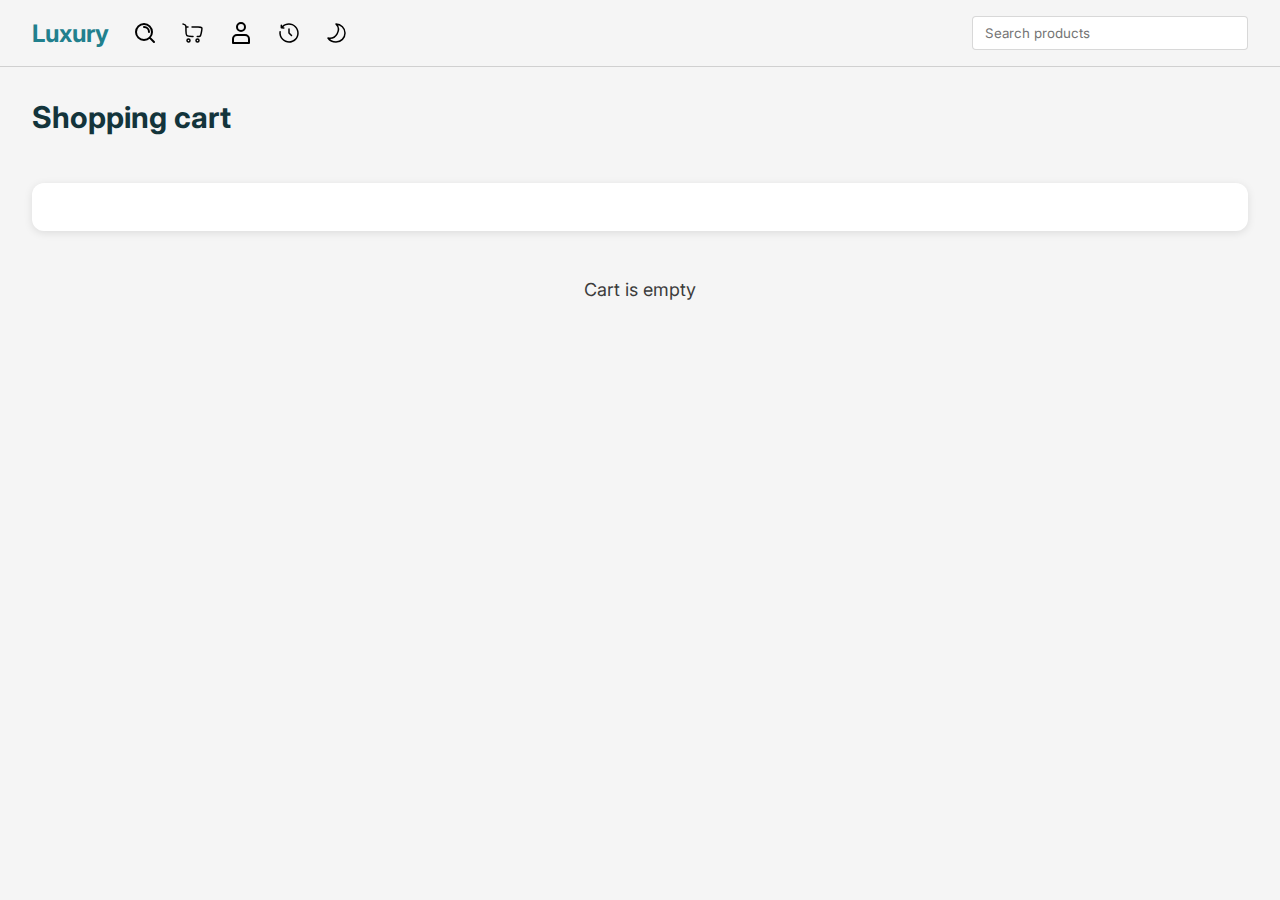
<file: cart.html>
<!doctype html>
<html lang="ru" xmlns="http://www.w3.org/1999/html">
    <head>
        <meta charset="UTF-8" />
        <meta name="viewport" content="width=device-width, user-scalable=no, initial-scale=1.0, maximum-scale=1.0, minimum-scale=1.0" />
        <meta http-equiv="X-UA-Compatible" content="ie=edge" />
        <link rel="stylesheet" href="styles/index.css">
        <link rel="stylesheet" href="styles/variables.css">
        <link rel="stylesheet" href="styles/cart.css">
        <title>PROD 2</title>
    </head>
    <body>
     <div class="header">
        <div class="header-left">
            <h1 class="head">Luxury</h1>
            <a href="./index.html" data-test-id="menu-shop">
                <img src="./images/icons/search.svg" alt="Cart"> 
            </a>
            <a href="./cart.html" class="cart-link" data-test-id="menu-cart">
                <img src="./images/icons/cart.svg" alt="Cart">
                <span class="cart-count" data-test-id="cart-badge"></span>
            </a>
            <a href="profile.html" data-test-id="menu-profile">
                <img src="./images/icons/profile.svg" alt="Profile">
            </a>
            <a href="./history.html" data-test-id="menu-history">
                <img src="./images/icons/history.svg" alt="History">
            </a>
            <div dark data-test-id="theme-toggle">
                <img src="./images/icons/moon.svg" alt="Dark">
            </div>
        </div>
        <div class="header-right">
            <input type="text" placeholder="Search products" class="search-input">
        </div>
     </div>
     <div class="main">
        <h1>Shopping cart</h1>
        <div class="cart-items"></div>
        <div class="total"></div>
        <div class="cart-empty"></div>
     </div>

     <div class="modal-overlay" id="removeModal" data-test-id="remove-confirm-modal">
        <div class="modal">
            <p>Remove Product?</p>
            <div class="modal-buttons">
                <button class="modal-button">Yes, remove</button>
                <button class="modal-button modal-button-secondary">Cancel</button>
            </div>
        </div>
     </div>

     <div class="notification"></div>
    
    </body> 
    <script src="dark.js"></script>
    <script src="cart.js"></script>
</html>
</file>
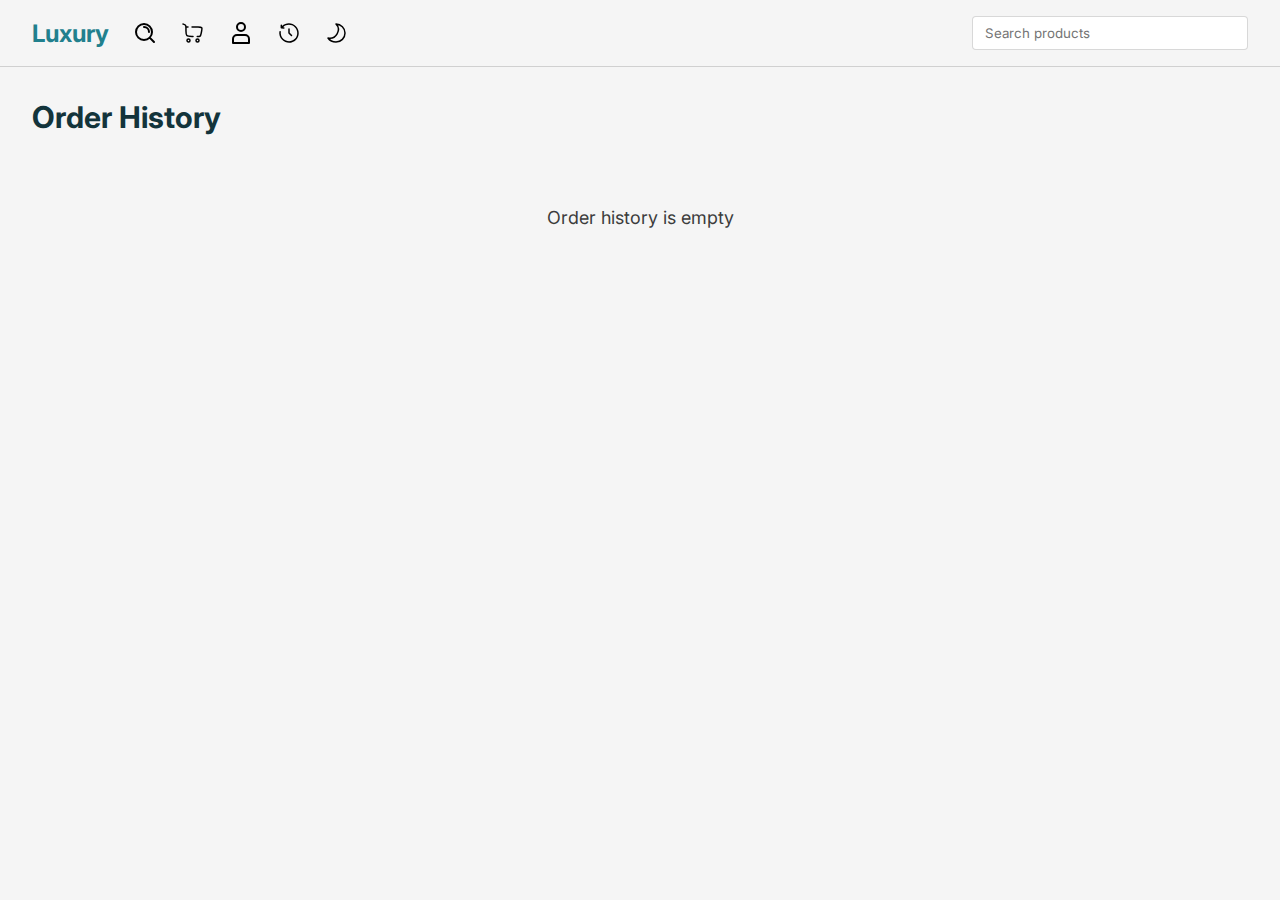
<file: history.html>
<!doctype html>
<html lang="ru" xmlns="http://www.w3.org/1999/html">
    <head>
        <meta charset="UTF-8" />
        <meta name="viewport" content="width=device-width, user-scalable=no, initial-scale=1.0, maximum-scale=1.0, minimum-scale=1.0" />
        <meta http-equiv="X-UA-Compatible" content="ie=edge" />
        <link rel="stylesheet" href="styles/index.css">
        <link rel="stylesheet" href="styles/variables.css">
        <link rel="stylesheet" href="styles/history.css">
        <title>PROD 2</title>
    </head>
    <body>
     <div class="header">
        <div class="header-left">
            <h1 class="head">Luxury</h1>
            <a href="./index.html" data-test-id="menu-shop">
                <img src="./images/icons/search.svg" alt="Cart"> 
            </a>
            <a href="./cart.html" class="cart-link" data-test-id="menu-cart">
                <img src="./images/icons/cart.svg" alt="Cart">
                <span class="cart-count" data-test-id="cart-badge"></span>
            </a>
            <a href="profile.html" data-test-id="menu-profile">
                <img src="./images/icons/profile.svg" alt="Profile">
            </a>
            <a href="./history.html" data-test-id="menu-history">
                <img src="./images/icons/history.svg" alt="History">
            </a>
            <div dark data-test-id="theme-toggle">
                <img src="./images/icons/moon.svg" alt="Dark">
            </div>
        </div>
        <div class="header-right">
            <input type="text" placeholder="Search products" class="search-input">
        </div>
     </div>
     <div class="main">
        <h1>Order History</h1>
        <div class="orders"></div>
        <div class="empty"></div>
     </div>
    
    </body> 
    <script src="dark.js"></script>
    <script src="history.js"></script>
</html>
</file>
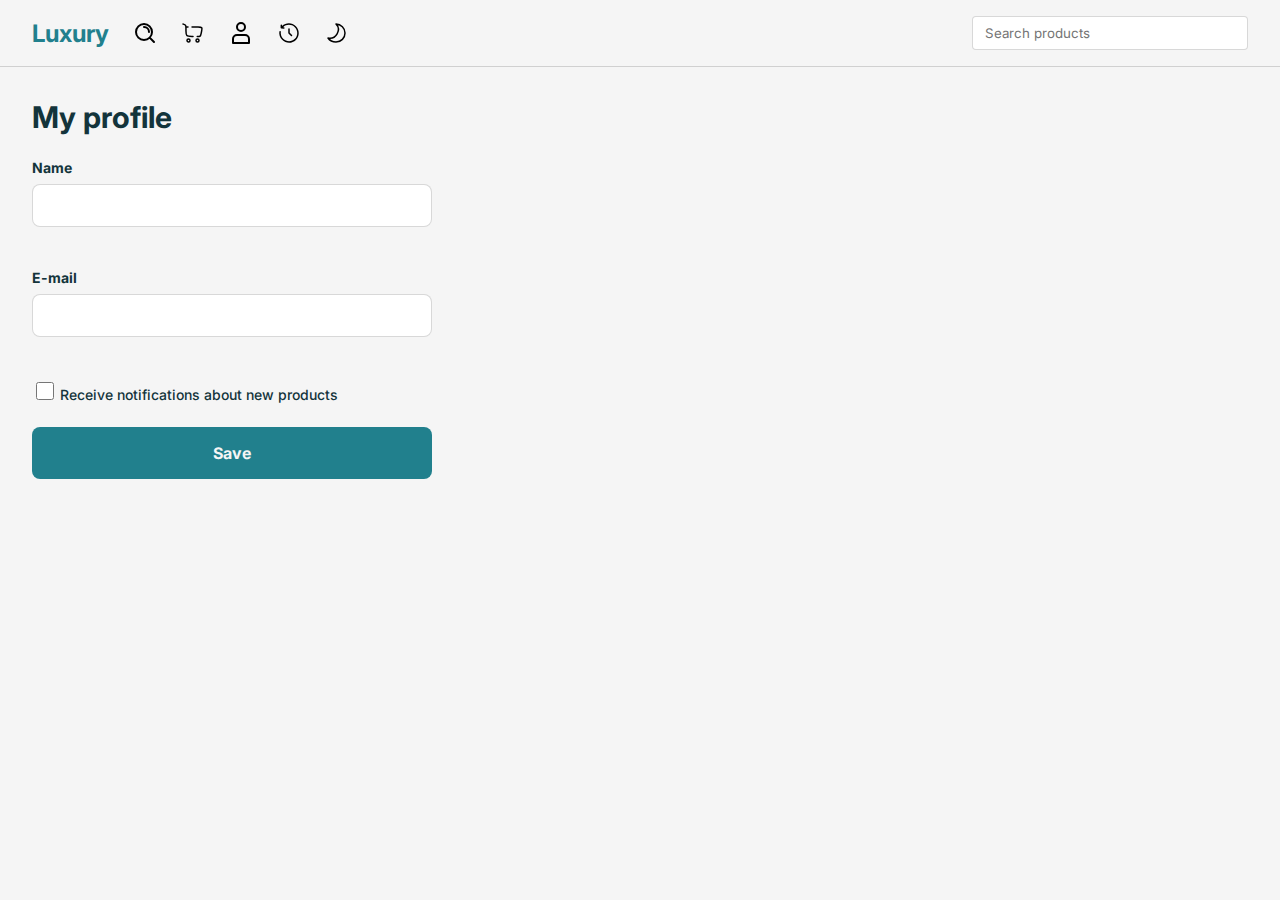
<file: profile.html>
<!doctype html>
<html lang="ru" xmlns="http://www.w3.org/1999/html">
    <head>
        <meta charset="UTF-8" />
        <meta name="viewport" content="width=device-width, user-scalable=no, initial-scale=1.0, maximum-scale=1.0, minimum-scale=1.0" />
        <meta http-equiv="X-UA-Compatible" content="ie=edge" />
        <link rel="stylesheet" href="styles/index.css">
        <link rel="stylesheet" href="styles/variables.css">
        <link rel="stylesheet" href="profile.css">
        <title>PROD 2</title>
    </head>
    <body>
     <div class="header">
        <div class="header-left">
            <h1 class="head">Luxury</h1>
            <a href="./index.html" data-test-id="menu-shop">
                <img src="./images/icons/search.svg" alt="Cart"> 
            </a>
            <a href="./cart.html" class="cart-link" data-test-id="menu-cart">
                <img src="./images/icons/cart.svg" alt="Cart">
                <span class="cart-count" data-test-id="cart-badge"></span>
            </a>
            <a href="profile.html" data-test-id="menu-profile">
                <img src="./images/icons/profile.svg" alt="Profile">
            </a>
            <a href="./history.html" data-test-id="menu-history">
                <img src="./images/icons/history.svg" alt="History">
            </a>
            <div dark data-test-id="theme-toggle">
                <img src="./images/icons/moon.svg" alt="Dark">
            </div>
        </div>
        <div class="header-right">
            <input type="text" placeholder="Search products" class="search-input">
        </div>
     </div>
    <div class="main">
        <h1>My profile</h1>
        <form id="profileForm" data-test-id="profile">
            <div class="form-field">
                <label for="name">Name</label>
                <input type="text" id="name" name="name" data-test-id="profile-name">
                <span class="error-message"></span>
            </div>
            <div class="form-field">
                <label for="email">E-mail</label>
                <input type="text" id="email" name="email" data-test-id="profile-email">
                <span class="error-message"></span>
            </div>
            <div class="form-field">
                <label class="checkbox-label" data-test-id="profile-notifications">
                    <input type="checkbox" id="notifications" name="notifications">
                    <span>Receive notifications about new products</span>
                </label>
            </div>
            <button type="submit" data-test-id="profile-save">Save</button>
        </form>
        <div class="success-message"></div>
    </div>
    
    </body> 
    <script src="dark.js"></script>
    <script src="profile.js"></script>
</html>
</file>
<file: styles/index.css>
body {
    background-color: var(--color-background);
    margin: 0;
    padding: 0;
}

.header {
    display: flex;
    justify-content: space-between;
    align-items: center;
    padding: 16px 32px;
    background-color: var(--color-background);
    border-bottom: 1px solid var(--color-border);
}

.header-left {
    display: flex;
    align-items: center;
    gap: 24px;
}

.head {
    color: var(--color-primary);
    margin: 0;
    font-family: var(--font-family);
    font-size: var(--font-size-3xl);
    font-weight: var(--font-weight-bold);
}

.header a {
    display: inline-flex;
    align-items: center;
    position: relative;
}

.header [dark] {
    display: inline-flex;
    align-items: center;
    cursor: pointer;
}

.cart-link {
    position: relative;
}

.cart-count {
    position: absolute;
    top: -8px;
    right: -8px;
    background-color: var(--color-red-light);
    color: var(--color-white);
    border-radius: 50%;
    width: 20px;
    height: 20px;
    display: flex;
    align-items: center;
    justify-content: center;
    font-size: var(--font-size-sm);
    font-weight: var(--font-weight-bold);
    font-family: var(--font-family);
}

.cart-count:empty {
    display: none;
}

.header img {
    width: 24px;
    height: 24px;
    object-fit: contain;
}

html.dark-theme .header img {
    filter: invert(1);
}

.search-input {
    padding: 8px 12px;
    border: 1px solid var(--color-border);
    border-radius: 4px;
    font-family: var(--font-family);
    min-width: 250px;
    background-color: var(--color-surface);
    color: var(--color-text);
}

.filters {
    margin: 24px 32px 0;
    padding: 16px 24px;
    display: flex;
    align-items: center;
    gap: 16px;
    background-color: var(--color-surface);
    border-radius: 12px;
    box-shadow: 0 2px 8px rgba(0, 0, 0, 0.1);
}

.filter-checkbox {
    display: flex;
    align-items: center;
    gap: 8px;
    padding: 8px 16px;
    border-radius: 4px;
    cursor: pointer;
    font-family: var(--font-family);
    font-size: var(--font-size-base);
    color: var(--color-text);
    transition: all 0.2s ease;
}


.filter-checkbox input[type="checkbox"] {
    width: 16px;
    height: 16px;
    cursor: pointer;
}

.filter-checkbox input[type="checkbox"]:checked {
    accent-color: var(--color-primary);
}



.catalog {
    display: grid;
    grid-template-columns: repeat(auto-fill, minmax(280px, 1fr));
    gap: 24px;
    padding: 24px 32px;
}

.catalog > div {
    background: var(--color-surface);
    border-radius: 12px;
    overflow: hidden;
    box-shadow: 0 2px 8px rgba(0, 0, 0, 0.1);
    transition: transform 0.2s ease, box-shadow 0.2s ease;
    cursor: pointer;
}


.catalog > div:hover {
    transform: translateY(-4px);
    box-shadow: 0 4px 16px rgba(0, 0, 0, 0.15);
}

.catalog img {
    width: 100%;
    height: 200px;
    object-fit: cover;
    display: block;
}

[data-skeleton] {
    background-color: var(--color-teal-light);
    border-radius: 4px;
}

.catalog > div > [data-skeleton]:first-child {
    width: 100%;
    height: 200px;
    display: block;
}

.catalog > div > .card-filter[data-skeleton] {
    height: 12px;
    width: 60px;
    margin: 12px 16px 4px;
    padding: 0;
}

.catalog > div > .card-title[data-skeleton] {
    height: 20px;
    width: 80%;
    margin: 4px 16px 8px;
    padding: 0;
}

.catalog > div > .card-price[data-skeleton] {
    height: 20px;
    width: 120px;
    margin: 0 16px 16px;
    padding: 0;
}

.card-filter,
.card-title,
.card-price {
    padding: 0 16px;
    margin: 8px 0;
    color: var(--color-primary);
    font-family: var(--font-family);
}

.card-filter {
    font-size: var(--font-size-sm);
    text-transform: uppercase;
    letter-spacing: 0.05em;
    color: var(--color-primary);
    margin-top: 12px;
}

.card-title {
    font-size: var(--font-size-lg);
    font-weight: var(--font-weight-bold);
    color: var(--color-text);
    margin: 4px 0 8px;
}

.card-price {
    font-size: var(--font-size-lg);
    font-weight: var(--font-weight-bold);
    color: var(--color-primary);
    margin-bottom: 16px;
}

.modal-overlay {
    display: none;
    position: fixed;
    top: 0;
    left: 0;
    width: 100%;
    height: 100%;
    background-color: rgba(0, 0, 0, 0.5);
    z-index: 1000;
    align-items: center;
    justify-content: center;
}

.modal-overlay.active {
    display: flex;
}

.modal {
    background: var(--color-surface);
    border-radius: 12px;
    max-width: 800px;
    width: 90%;
    max-height: 90vh;
    overflow-y: auto;
    position: relative;
    box-shadow: 0 4px 20px rgba(0, 0, 0, 0.3);
}

.modal-close {
    position: absolute;
    top: 16px;
    right: 16px;
    background: transparent;
    border: none;
    cursor: pointer;
    z-index: 1001;
    padding: 8px;
    display: flex;
    align-items: center;
    justify-content: center;
    border-radius: 4px;
    transition: background-color 0.2s ease;
}

.modal-close:hover {
    background-color: var(--color-secondary);
}

.modal-close img {
    width: 24px;
    height: 24px;
}

html.dark-theme .modal-close img {
    filter: invert(1);
}

.modal-image-container {
    width: 100%;
    height: 400px;
    overflow: hidden;
}

.modal-image {
    width: 100%;
    height: 100%;
    object-fit: cover;
    display: block;
}

.modal-content {
    padding: 24px 32px 32px;
}

.modal-type {
    font-size: var(--font-size-sm);
    text-transform: uppercase;
    letter-spacing: 0.05em;
    color: var(--color-primary);
    margin: 0 0 8px;
    font-family: var(--font-family);
}

.modal-title {
    font-size: var(--font-size-4xl);
    font-weight: var(--font-weight-bold);
    color: var(--color-text);
    margin: 0 0 16px;
    font-family: var(--font-family);
}

.modal-description {
    font-size: var(--font-size-base);
    color: var(--color-text-secondary);
    line-height: var(--line-height);
    margin: 0 0 24px;
    font-family: var(--font-family);
}

.modal-price {
    font-size: var(--font-size-3xl);
    font-weight: var(--font-weight-bold);
    color: var(--color-primary);
    margin: 0 0 24px;
    font-family: var(--font-family);
}

.modal-button {
    width: 100%;
    padding: 16px;
    background-color: var(--color-primary);
    color: var(--color-btn-primary-text);
    border: none;
    border-radius: 8px;
    font-size: var(--font-size-lg);
    font-weight: var(--font-weight-bold);
    font-family: var(--font-family);
    cursor: pointer;
    transition: background-color 0.2s ease;
}

.modal-button:hover:not(:disabled) {
    background-color: var(--color-primary-hover);
}

.modal-button:disabled {
    opacity: 0.6;
    cursor: not-allowed;
}

.notification {
    position: fixed;
    top: 24px;
    right: 24px;
    background-color: var(--color-primary);
    color: var(--color-btn-primary-text);
    padding: 16px 24px;
    border-radius: 8px;
    font-size: var(--font-size-lg);
    font-weight: var(--font-weight-bold);
    font-family: var(--font-family);
    box-shadow: 0 4px 12px rgba(0, 0, 0, 0.2);
    z-index: 2000;
    display: none;
    max-width: 300px;
}

.notification.active {
    display: block;
    animation: slideIn 0.3s ease;
}

@keyframes slideIn {
    from {
        transform: translateX(100%);
        opacity: 0;
    }
    to {
        transform: translateX(0);
        opacity: 1;
    }
}
</file>
<file: styles/variables.css>
@import url('https://fonts.googleapis.com/css2?family=Inter:ital,opsz,wght@0,14..32,100..900;1,14..32,100..900&display=swap');

:root {
    /* Color Tokens */
    --color-white: rgba(255, 255, 255, 1);
    --color-black: rgba(20, 20, 20, 1);
    --color-cream: rgba(245, 245, 245, 1);
    --color-gray: rgba(60, 60, 60, 1);
    --color-gray-light: rgba(160, 160, 160, 1);
    --color-charcoal: rgba(38, 40, 40, 1);
    --color-slate: rgba(19, 52, 59, 1);
    --color-teal-light: rgba(50, 184, 198, 1);
    --color-teal-semilight: rgb(41, 159, 172);
    --color-teal-dark: rgba(33, 128, 141, 1);
    --color-teal-semidark: rgb(27, 105, 115);
    --color-red-light: rgba(255, 84, 89, 1);
    --color-red-dark: rgba(192, 21, 47, 1);

    /* RGB versions for opacity control */
    --color-black-rgb: 20, 20, 20;
    --color-cream-rgb: 245, 245, 245;
    --color-gray-rgb: 60, 60, 60;
    --color-teal-light-rgb: 50, 184, 198;
    --color-teal-dark-rgb: 33, 128, 141;
    --color-red-light-rgb: 255, 84, 89;
    --color-red-dark-rgb: 192, 21, 47;

    /* Opacity */
    --opacity-2: 0.2;
    --opacity-4: 0.4;
    --opacity-6: 0.6;
    --opacity-8: 0.8;

    /* Typography */
    --font-family: 'Inter', sans-serif;
    --font-size-sm: 12px;
    --font-size-base: 14px;
    --font-size-lg: 16px;
    --font-size-xl: 18px;
    --font-size-2xl: 20px;
    --font-size-3xl: 24px;
    --font-size-4xl: 30px;
    --font-weight-normal: 500;
    --font-weight-bold: 700;
    --line-height: 1.5;
    --letter-spacing-sm: 0.05em;
    --letter-spacing-md: 0.1em;

    /* Spacing */
    --space-4: 4px;
    --space-8: 8px;
    --space-12: 12px;
    --space-16: 16px;
    --space-24: 24px;
    --space-32: 32px;

    /* Border Radius */
    --radius-sm: 4px;
    --radius-lg: 12px;
    --radius-full: 9999px;

    /* Sizing */
    --size-12: 12px;
    --size-16: 16px;
    --size-18: 18px;
    --size-20: 20px;
    --size-24: 24px;
    --size-32: 32px;
    --size-60: 60px;
    --size-80: 80px;
    --size-100: 100px;
    --size-120: 120px;
    --size-150: 150px;
    --size-200: 200px;
    --size-220: 220px;
    --size-240: 240px;
    --size-300: 300px;
    --size-320: 320px;
    --size-400: 400px;
    --size-500: 500px;
    --size-600: 600px;
    --size-1200: 1200px;

    /* Border Width */
    --border-width: 2px;

    /* Shadow */
    --shadow: 0 10px 15px -3px rgba(0, 0, 0, 0.04), 0 4px 6px -2px rgba(0, 0, 0, 0.1);
}

html {
    --color-background: var(--color-cream);
    --color-surface: var(--color-white);

    --color-text: var(--color-slate);
    --color-text-secondary: var(--color-gray);

    --color-primary: var(--color-teal-dark);
    --color-primary-hover: var(--color-teal-semidark);
    --color-primary-active: var(--color-teal-semidark);
    --color-btn-primary-text: var(--color-cream);

    --color-secondary: rgba(var(--color-teal-light-rgb), var(--opacity-2));
    --color-secondary-hover: rgba(var(--color-gray-rgb), var(--opacity-4));
    --color-secondary-active: rgba(var(--color-gray-rgb), var(--opacity-4));

    --color-border: rgba(var(--color-gray-rgb), var(--opacity-2));
    --color-modal-border: rgba(var(--color-black-rgb), var(--opacity-6));

    --color-error: var(--color-red-dark);
    --color-success: var(--color-teal-dark);
    --color-info: var(--color-gray);

    --color-focus-box-shadow: rgba(var(--color-teal-dark-rgb), var(--opacity-4));
    --focus-outline: 2px solid var(--color-primary);
    --focus-box-shadow: 0 0 0 3px var(--color-focus-box-shadow);
}

html.dark-theme {
    --color-background: var(--color-charcoal);
    --color-surface: var(--color-black);

    --color-text: var(--color-cream);
    --color-text-secondary: var(--color-gray-light);

    --color-primary: var(--color-teal-light);
    --color-primary-hover: var(--color-teal-semilight);
    --color-primary-active: var(--color-teal-semilight);
    --color-btn-primary-text: var(--color-slate);

    --color-secondary: rgba(var(--color-gray-rgb), var(--opacity-6));
    --color-secondary-hover: rgba(var(--color-gray-rgb), var(--opacity-8));
    --color-secondary-active: rgba(var(--color-gray-rgb), var(--opacity-8));

    --color-border: rgba(var(--color-gray-rgb), var(--opacity-8));
    --color-modal-border: rgba(var(--color-gray-rgb), var(--opacity-8));

    --color-error: var(--color-red-light);
    --color-success: var(--color-teal-light);
    --color-info: var(--color-gray);

    --color-focus-box-shadow: rgba(var(--color-teal-light-rgb), var(--opacity-4));
    --focus-outline: 2px solid var(--color-primary);
    --focus-box-shadow: 0 0 0 3px var(--color-focus-box-shadow);
}
</file>
<file: styles/cart.css>
body {
    background-color: var(--color-background);
    margin: 0;
    padding: 0;
    font-family: var(--font-family);
}

.main {
    padding: 32px;
}

.main h1 {
    font-family: var(--font-family);
    font-size: var(--font-size-4xl);
    font-weight: var(--font-weight-bold);
    color: var(--color-text);
    margin: 0 0 24px;
}

.cart-items {
    display: flex;
    flex-direction: column;
    gap: 16px;
}

.card {
    display: flex;
    align-items: center;
    gap: 16px;
    background: var(--color-surface);
    border-radius: 12px;
    padding: 16px;
    box-shadow: 0 2px 8px rgba(0, 0, 0, 0.1);
}

.card img {
    width: 80px;
    height: 80px;
    object-fit: cover;
    border-radius: 8px;
    flex-shrink: 0;
}

.card .info {
    flex: 1;
    display: flex;
    flex-direction: column;
    gap: 4px;
}

.card .title {
    font-family: var(--font-family);
    font-size: var(--font-size-lg);
    font-weight: var(--font-weight-bold);
    color: var(--color-text);
    margin: 0;
}

.card .price {
    font-family: var(--font-family);
    font-size: var(--font-size-base);
    color: var(--color-primary);
    font-weight: var(--font-weight-bold);
    margin: 0;
}

.card .remove {
    padding: 8px 16px;
    background-color: var(--color-teal-light);
    color: var(--color-slate);
    border: 1px solid var(--color-slate);
    border-radius: 8px;
    font-size: var(--font-size-base);
    font-weight: var(--font-weight-bold);
    font-family: var(--font-family);
    cursor: pointer;
    transition: opacity 0.2s ease;
}

.card .remove:hover {
    opacity: 0.8;
}

.cart-empty {
    font-family: var(--font-family);
    font-size: var(--font-size-xl);
    color: var(--color-text-secondary);
    text-align: center;
    padding: 48px;
}

.total {
    display: flex;
    flex-direction: column;
    gap: 16px;
    margin-top: 24px;
    padding: 24px;
    background: var(--color-surface);
    border-radius: 12px;
    box-shadow: 0 2px 8px rgba(0, 0, 0, 0.1);
}

.total-price {
    font-family: var(--font-family);
    font-size: var(--font-size-2xl);
    font-weight: var(--font-weight-bold);
    color: var(--color-text);
    margin: 0;
}

.checkout-buttons {
    display: flex;
    gap: 16px;
}

.checkout {
    padding: 16px;
    background-color: var(--color-primary);
    color: var(--color-btn-primary-text);
    border: none;
    border-radius: 8px;
    font-size: var(--font-size-lg);
    font-weight: var(--font-weight-bold);
    font-family: var(--font-family);
    cursor: pointer;
    transition: background-color 0.2s ease;
}

.checkout:hover:not(:disabled) {
    background-color: var(--color-primary-hover);
}

.checkout:disabled {
    opacity: 0.6;
    cursor: not-allowed;
}

.cancel {
    padding: 16px;
    background-color: var(--color-teal-light);
    color: var(--color-slate);
    border: 1px solid var(--color-slate);
    border-radius: 8px;
    font-size: var(--font-size-lg);
    font-weight: var(--font-weight-bold);
    font-family: var(--font-family);
    cursor: pointer;
    transition: opacity 0.2s ease;
}

.cancel:hover {
    opacity: 0.8;
}

#removeModal .modal {
    max-width: 400px;
    padding: 24px 32px 32px;
}

#removeModal .modal p {
    font-family: var(--font-family);
    font-size: var(--font-size-lg);
    color: var(--color-text);
    margin: 0 0 24px;
}

.modal-buttons {
    display: flex;
    gap: 16px;
}

.modal-button-secondary {
    background-color: var(--color-teal-light) !important;
    color: var(--color-slate) !important;
    border: 1px solid var(--color-slate) !important;
}

.modal-button-secondary:hover {
    opacity: 0.8;
}

.notification {
    position: fixed;
    top: 24px;
    right: 24px;
    background-color: var(--color-primary);
    color: var(--color-btn-primary-text);
    padding: 16px 24px;
    border-radius: 8px;
    font-size: var(--font-size-lg);
    font-weight: var(--font-weight-bold);
    font-family: var(--font-family);
    box-shadow: 0 4px 12px rgba(0, 0, 0, 0.2);
    z-index: 2000;
    display: none;
    max-width: 300px;
}

.notification.active {
    display: block;
    animation: slideIn 0.3s ease;
}

@keyframes slideIn {
    from {
        transform: translateX(100%);
        opacity: 0;
    }
    to {
        transform: translateX(0);
        opacity: 1;
    }
}
</file>
<file: styles/history.css>
body {
    background-color: var(--color-background);
    margin: 0;
    padding: 0;
    font-family: var(--font-family);
}

.main {
    padding: 32px;
}

.main h1 {
    font-family: var(--font-family);
    font-size: var(--font-size-4xl);
    font-weight: var(--font-weight-bold);
    color: var(--color-text);
    margin: 0 0 24px;
}

.orders {
    display: flex;
    flex-direction: column;
    gap: 24px;
}

.order {
    background: var(--color-surface);
    border-radius: 12px;
    padding: 24px;
    box-shadow: 0 2px 8px rgba(0, 0, 0, 0.1);
}

.order-header {
    margin-bottom: 16px;
}

.order-number {
    font-family: var(--font-family);
    font-size: var(--font-size-xl);
    font-weight: var(--font-weight-bold);
    color: var(--color-text);
    margin: 0 0 4px;
}

.order-date {
    font-family: var(--font-family);
    font-size: var(--font-size-base);
    color: var(--color-text-secondary);
    margin: 0;
}

.order-tags {
    display: flex;
    flex-wrap: wrap;
    gap: 8px;
    margin-bottom: 16px;
}

.order-tag {
    display: inline-block;
    padding: 6px 12px;
    background-color: var(--color-teal-light);
    color: var(--color-teal-dark);
    border-radius: 8px;
    font-family: var(--font-family);
    font-size: var(--font-size-sm);
    font-weight: var(--font-weight-bold);
}

.order-total {
    font-family: var(--font-family);
    font-size: var(--font-size-2xl);
    font-weight: var(--font-weight-bold);
    color: var(--color-primary);
    margin: 0;
}

.empty {
    font-family: var(--font-family);
    font-size: var(--font-size-xl);
    color: var(--color-text-secondary);
    text-align: center;
    padding: 48px;
}
</file>
<file: profile.css>
body {
    background-color: var(--color-background);
    margin: 0;
    padding: 0;
    font-family: var(--font-family);
}

.main {
    padding: 32px;
}

.main h1 {
    font-family: var(--font-family);
    font-size: var(--font-size-4xl);
    font-weight: var(--font-weight-bold);
    color: var(--color-text);
    margin: 0 0 24px;
}

.form-field {
    margin-bottom: 20px;
}

.form-field label {
    display: block;
    font-family: var(--font-family);
    font-size: var(--font-size-base);
    font-weight: var(--font-weight-bold);
    color: var(--color-text);
    margin-bottom: 8px;
}

.form-field input[type="text"] {
    width: 100%;
    max-width: 400px;
    padding: 12px 16px;
    border: 1px solid var(--color-border);
    border-radius: 8px;
    font-family: var(--font-family);
    font-size: var(--font-size-base);
    color: var(--color-text);
    background-color: var(--color-surface);
    box-sizing: border-box;
}

.form-field input[type="text"]:focus {
    outline: none;
    border-color: var(--color-primary);
    box-shadow: var(--focus-box-shadow);
}

.form-field input[type="text"].error {
    border-color: var(--color-error);
}

.error-message {
    display: block;
    color: var(--color-error);
    font-family: var(--font-family);
    font-size: var(--font-size-sm);
    margin-top: 4px;
    min-height: 18px;
}

.checkbox-label {
    display: flex;
    align-items: center;
    gap: 8px;
    cursor: pointer;
    font-weight: var(--font-weight-normal);
}

.checkbox-label input[type="checkbox"] {
    width: 18px;
    height: 18px;
    cursor: pointer;
    accent-color: var(--color-primary);
}

.checkbox-label span {
    font-weight: var(--font-weight-normal);
}

.main button[type="submit"] {
    max-width: 400px;
    width: 100%;
    padding: 16px;
    background-color: var(--color-primary);
    color: var(--color-btn-primary-text);
    border: none;
    border-radius: 8px;
    font-size: var(--font-size-lg);
    font-weight: var(--font-weight-bold);
    font-family: var(--font-family);
    cursor: pointer;
    transition: background-color 0.2s ease;
    margin-top: 4px;
}

.main button[type="submit"]:hover {
    background-color: var(--color-primary-hover);
}

.success-message {
    margin-top: 16px;
    padding: 12px 16px;
    background-color: var(--color-primary);
    color: var(--color-btn-primary-text);
    border-radius: 8px;
    font-family: var(--font-family);
    font-size: var(--font-size-base);
    text-align: center;
    display: none;
}

.success-message.active {
    display: block;
}
</file>
